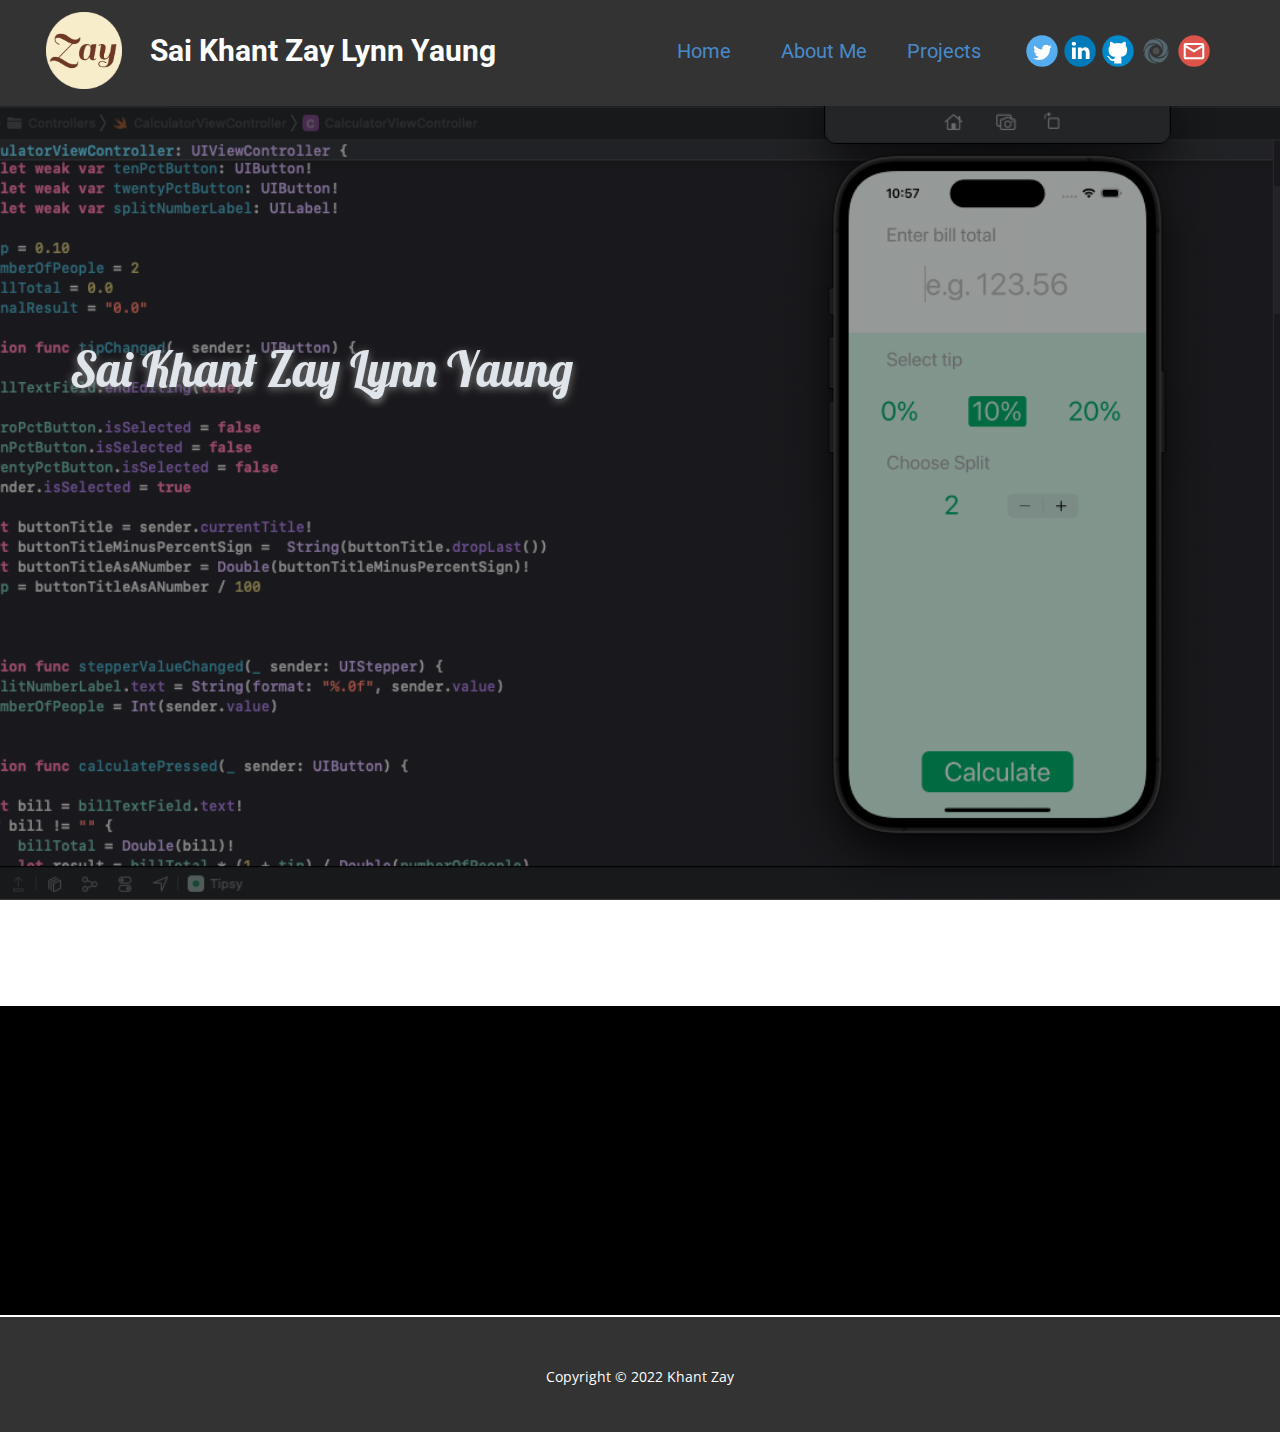
<file: index.html>
<!DOCTYPE html>
<html style="font-size: 16px;" lang="en"><head>
    <meta name="viewport" content="width=device-width, initial-scale=1.0">
    <meta charset="utf-8">
    <meta name="keywords" content="Sai Khant Zay Lynn Yaung, &amp;quot;Your job is to discover the world and then with all your heart give yourself to it&amp;quot;">
    <meta name="description" content="">
    <title>Home</title>
    <link rel="stylesheet" href="nicepage.css" media="screen">
<link rel="stylesheet" href="Home.css" media="screen">
    <script class="u-script" type="text/javascript" src="jquery.js" defer=""></script>
    <script class="u-script" type="text/javascript" src="nicepage.js" defer=""></script>
    <meta name="generator" content="Nicepage 4.18.5, nicepage.com">
    <link rel="icon" href="images/favicon.png">
    <link id="u-theme-google-font" rel="stylesheet" href="https://fonts.googleapis.com/css?family=Roboto:100,100i,300,300i,400,400i,500,500i,700,700i,900,900i|Open+Sans:300,300i,400,400i,500,500i,600,600i,700,700i,800,800i">
    <link id="u-page-google-font" rel="stylesheet" href="https://fonts.googleapis.com/css?family=Lobster:400">
    
    
    
    <script type="application/ld+json">{
      "@context": "http://schema.org",
      "@type": "Organization",
      "name": "My Portfolio",
      "logo": "/images/profile-modified.png",
      "sameAs": [
          "https://twitter.com/Khant_SoDOpe",
          "www.linkedin.com/in/khant-zay",
          "https://github.com/Khantzay2113",
          "https://replit.com/@KhantZay1",
          "mailto:khantzay.ly@gmail.com"
      ]
}</script>
    <meta name="theme-color" content="#478ac9">
    <meta name="twitter:site" content="@KhantzayL">
    <meta name="twitter:card" content="summary_large_image">
    <meta name="twitter:title" content="Home">
    <meta name="twitter:description" content="My Portfolio">
    <meta property="og:title" content="Home">
    <meta property="og:description" content="">
    <meta property="og:type" content="website">
  </head>
  <body class="u-body u-xl-mode" data-lang="en"><header class="u-clearfix u-grey-80 u-header u-sticky u-sticky-6945 u-header" id="sec-f4e2"><div class="u-clearfix u-sheet u-sheet-1">
        <a href="khantzay.atwebpages.com" class="u-image u-logo u-image-1" data-image-width="842" data-image-height="842" title="Logo">
          <img src="/images/profile-modified.png" class="u-logo-image u-logo-image-1">
        </a>
        <div class="u-layout-grid u-list u-list-1">
          <div class="u-repeater u-repeater-1">
            <div class="u-align-center u-container-style u-list-item u-repeater-item u-shape-rectangle">
              <div class="u-container-layout u-similar-container u-valign-middle-lg u-valign-middle-xl u-valign-top-xs u-container-layout-1">
                <h5 class="u-align-center-md u-align-center-sm u-align-center-xs u-custom-item u-text u-text-1">
                  <a class="u-active-none u-border-none u-btn u-button-link u-button-style u-hover-none u-none u-text-palette-1-base u-btn-1" href="/index.html">Home</a>
                </h5>
              </div>
            </div>
            <div class="u-align-center u-container-style u-list-item u-repeater-item u-shape-rectangle">
              <div class="u-container-layout u-similar-container u-valign-middle-lg u-valign-middle-xl u-valign-top-xs u-container-layout-2">
                <h5 class="u-align-center-md u-align-center-sm u-align-center-xs u-custom-item u-text u-text-2">
                  <a class="u-active-none u-border-none u-btn u-button-link u-button-style u-hover-none u-none u-text-palette-1-base u-btn-2" href="/About-Me.html">About Me</a>
                </h5>
              </div>
            </div>
            <div class="u-align-center u-container-style u-list-item u-repeater-item u-shape-rectangle">
              <div class="u-container-layout u-similar-container u-valign-middle-lg u-valign-middle-xl u-valign-top-xs u-container-layout-3">
                <h5 class="u-align-center-md u-align-center-sm u-align-center-xs u-custom-item u-text u-text-3">
                  <a class="u-active-none u-border-none u-btn u-button-link u-button-style u-hover-none u-none u-text-palette-1-base u-btn-3" href="/Projects.html">Projects<br>
                  </a>
                </h5>
              </div>
            </div>
          </div>
        </div>
        <h2 class="u-text u-text-default u-text-4">Sai Khant Zay Lynn Yaung</h2>
        <div class="u-social-icons u-spacing-6 u-social-icons-1">
          <a class="u-social-url" title="twitter" target="_blank" href="https://twitter.com/@KhantzayL"><span class="u-icon u-social-icon u-social-twitter u-icon-1"><svg class="u-svg-link" preserveAspectRatio="xMidYMin slice" viewBox="0 0 112 112" style=""><use xmlns:xlink="http://www.w3.org/1999/xlink" xlink:href="#svg-0b40"></use></svg><svg class="u-svg-content" viewBox="0 0 112 112" x="0" y="0" id="svg-0b40"><circle fill="currentColor" class="st0" cx="56.1" cy="56.1" r="55"></circle><path fill="#FFFFFF" d="M83.8,47.3c0,0.6,0,1.2,0,1.7c0,17.7-13.5,38.2-38.2,38.2C38,87.2,31,85,25,81.2c1,0.1,2.1,0.2,3.2,0.2
c6.3,0,12.1-2.1,16.7-5.7c-5.9-0.1-10.8-4-12.5-9.3c0.8,0.2,1.7,0.2,2.5,0.2c1.2,0,2.4-0.2,3.5-0.5c-6.1-1.2-10.8-6.7-10.8-13.1
c0-0.1,0-0.1,0-0.2c1.8,1,3.9,1.6,6.1,1.7c-3.6-2.4-6-6.5-6-11.2c0-2.5,0.7-4.8,1.8-6.7c6.6,8.1,16.5,13.5,27.6,14
c-0.2-1-0.3-2-0.3-3.1c0-7.4,6-13.4,13.4-13.4c3.9,0,7.3,1.6,9.8,4.2c3.1-0.6,5.9-1.7,8.5-3.3c-1,3.1-3.1,5.8-5.9,7.4
c2.7-0.3,5.3-1,7.7-2.1C88.7,43,86.4,45.4,83.8,47.3z"></path></svg></span>
          </a>
          <a class="u-social-url" target="_blank" data-type="LinkedIn" title="LinkedIn" href="https://www.linkedin.com/in/khant-zay/"><span class="u-icon u-social-icon u-social-linkedin u-icon-2"><svg class="u-svg-link" preserveAspectRatio="xMidYMin slice" viewBox="0 0 112 112" style=""><use xmlns:xlink="http://www.w3.org/1999/xlink" xlink:href="#svg-bd81"></use></svg><svg class="u-svg-content" viewBox="0 0 112 112" x="0" y="0" id="svg-bd81"><circle fill="currentColor" cx="56.1" cy="56.1" r="55"></circle><path fill="#FFFFFF" d="M41.3,83.7H27.9V43.4h13.4V83.7z M34.6,37.9L34.6,37.9c-4.6,0-7.5-3.1-7.5-7c0-4,3-7,7.6-7s7.4,3,7.5,7
            C42.2,34.8,39.2,37.9,34.6,37.9z M89.6,83.7H76.2V62.2c0-5.4-1.9-9.1-6.8-9.1c-3.7,0-5.9,2.5-6.9,4.9c-0.4,0.9-0.4,2.1-0.4,3.3v22.5
            H48.7c0,0,0.2-36.5,0-40.3h13.4v5.7c1.8-2.7,5-6.7,12.1-6.7c8.8,0,15.4,5.8,15.4,18.1V83.7z"></path></svg></span>
          </a>
          <a class="u-social-url" target="_blank" data-type="Github" title="Github" href="https://github.com/Khantzay2113"><span class="u-icon u-social-github u-social-icon u-icon-3"><svg class="u-svg-link" preserveAspectRatio="xMidYMin slice" viewBox="0 0 112 112" style=""><use xmlns:xlink="http://www.w3.org/1999/xlink" xlink:href="#svg-bb9b"></use></svg><svg class="u-svg-content" viewBox="0 0 112 112" x="0" y="0" id="svg-bb9b"><circle fill="currentColor" cx="56.1" cy="56.1" r="55"></circle><path fill="#FFFFFF" d="M88,51.3c0-5.5-1.9-10.2-5.3-13.7c0.6-1.3,2.3-6.5-0.5-13.5c0,0-4.2-1.4-14,5.3c-4.1-1.1-8.4-1.7-12.7-1.8
	c-4.3,0-8.7,0.6-12.7,1.8c-9.7-6.6-14-5.3-14-5.3c-2.8,7-1,12.2-0.5,13.5C25,41.2,23,45.7,23,51.3c0,19.6,11.9,23.9,23.3,25.2
	c-1.5,1.3-2.8,3.5-3.2,6.8c-3,1.3-10.2,3.6-14.9-4.3c0,0-2.7-4.9-7.8-5.3c0,0-5-0.1-0.4,3.1c0,0,3.3,1.6,5.6,7.5c0,0,3,9.1,17.2,6
	c0,4.3,0.1,8.3,0.1,9.5h25.2c0-1.7,0.1-7.2,0.1-14c0-4.7-1.7-7.9-3.4-9.4C76,75.2,88,70.9,88,51.3z"></path></svg></span>
          </a>
          <a class="u-social-url" target="_blank" data-type="Custom" title="Replit" href="https://replit.com/@KhantZay1"><span class="u-file-icon u-icon u-social-custom u-social-icon u-icon-4"><img src="/images/768px-Repl.it_logo.svg.png" alt=""></span>
          </a>
          <a class="u-social-url" target="_blank" data-type="Email" title="Email" href="mailto:khantzay.ly@gmail.com"><span class="u-icon u-social-email u-social-icon u-icon-5"><svg class="u-svg-link" preserveAspectRatio="xMidYMin slice" viewBox="0 0 112 112" style=""><use xmlns:xlink="http://www.w3.org/1999/xlink" xlink:href="#svg-33c9"></use></svg><svg class="u-svg-content" viewBox="0 0 112 112" x="0" y="0" id="svg-33c9"><circle fill="currentColor" cx="56.1" cy="56.1" r="55"></circle><path id="path3864" fill="#FFFFFF" d="M27.2,28h57.6c4,0,7.2,3.2,7.2,7.2l0,0v42.7c0,3.9-3.2,7.2-7.2,7.2l0,0H27.2
	c-4,0-7.2-3.2-7.2-7.2V35.2C20,31.1,23.2,28,27.2,28 M56,52.9l28.8-17.8H27.2L56,52.9 M27.2,77.7h57.6V43.5L56,61.3L27.2,43.5V77.7z
	"></path></svg></span>
          </a>
        </div>
      </div><style class="u-sticky-style" data-style-id="6945">.u-sticky-fixed.u-sticky-6945:before, .u-body.u-sticky-fixed .u-sticky-6945:before {
borders: top right bottom left !important
}</style></header>
    <section class="u-clearfix u-image u-shading u-section-1" id="sec-4ad6" data-image-width="1342" data-image-height="768">
      <div class="u-clearfix u-sheet u-sheet-1">
        <h1 class="u-text u-text-default u-text-palette-5-light-2 u-text-1" data-animation-name="customAnimationIn" data-animation-duration="1000">Sai Khant Zay Lynn Yaung</h1>
        <h3 class="u-text u-text-custom-color-2 u-text-default u-text-2" data-animation-name="customAnimationIn" data-animation-duration="1000" data-animation-delay="1000" data-animation-direction="Left">IOS Developer</h3>
      </div>
    </section>
    <section class="u-black u-clearfix u-section-2" id="sec-23f1">
      <div class="u-clearfix u-sheet u-valign-middle-md u-valign-middle-sm u-valign-middle-xs u-sheet-1">
        <h1 class="u-align-center u-text u-text-default u-text-1" data-animation-name="customAnimationIn" data-animation-duration="2000">"Your job is to discover the world and then with all your heart give yourself to it"</h1>
        <h3 class="u-align-center u-text u-text-default u-text-2" data-animation-name="customAnimationIn" data-animation-duration="1000">Buddha </h3>
      </div>
    </section>
    
    
    <footer class="u-align-center u-border-2 u-border-no-bottom u-border-no-left u-border-no-right u-border-white u-clearfix u-footer u-grey-80 u-footer" id="sec-a686"><div class="u-clearfix u-sheet u-sheet-1">
        <p class="u-small-text u-text u-text-variant u-text-1">Copyright © 2022 Khant Zay</p>
      </div></footer>
  
</body></html>
</file>
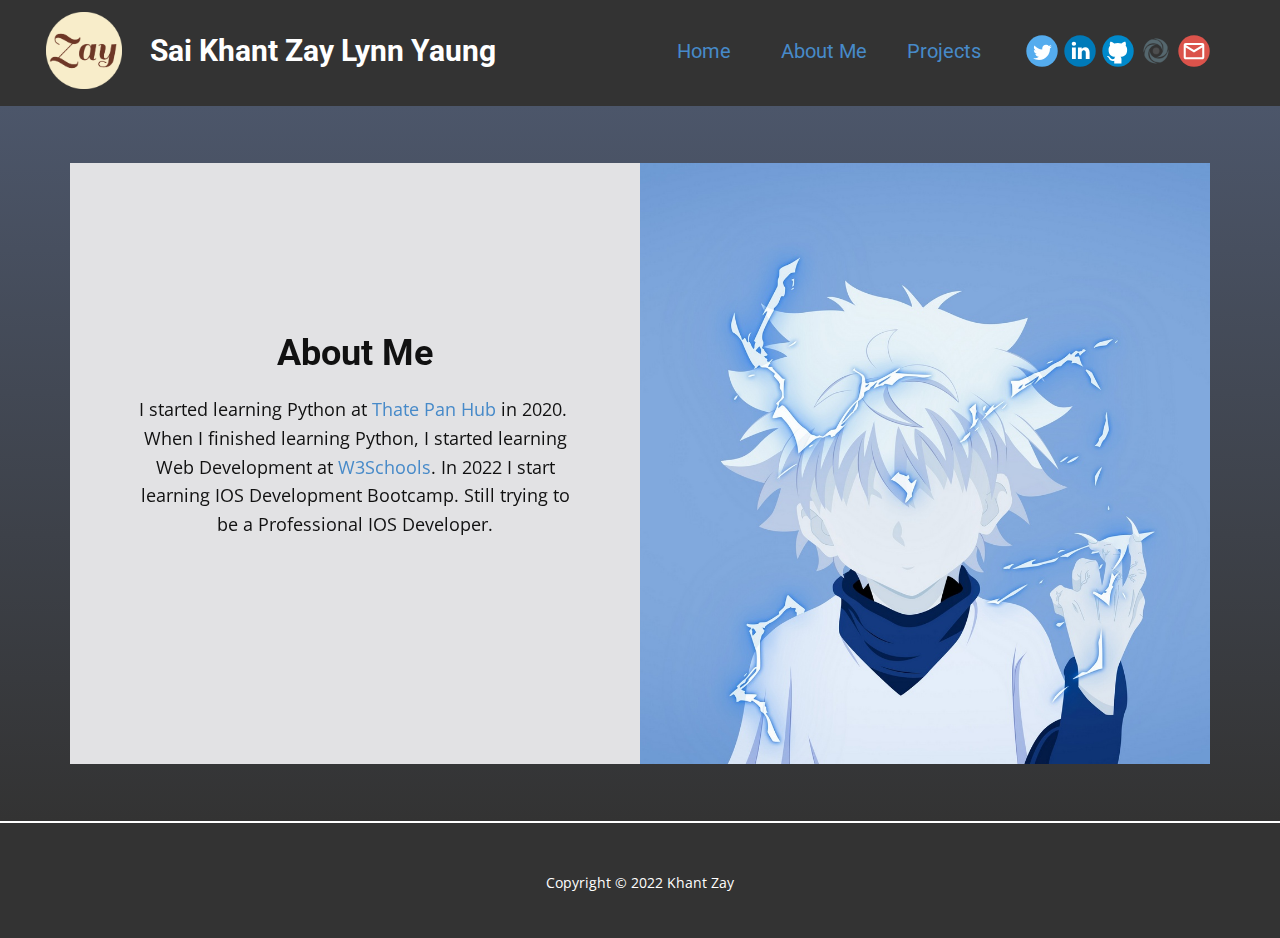
<file: About-Me.html>
<!DOCTYPE html>
<html style="font-size: 16px;" lang="en"><head>
    <meta name="viewport" content="width=device-width, initial-scale=1.0">
    <meta charset="utf-8">
    <meta name="keywords" content="Sai Khant Zay Lynn Yaung">
    <meta name="description" content="">
    <title>About Me</title>
    <link rel="stylesheet" href="nicepage.css" media="screen">
<link rel="stylesheet" href="About-Me.css" media="screen">
    <script class="u-script" type="text/javascript" src="jquery.js" defer=""></script>
    <script class="u-script" type="text/javascript" src="nicepage.js" defer=""></script>
    <meta name="generator" content="Nicepage 4.18.5, nicepage.com">
    <link rel="icon" href="images/favicon.png">
    <link id="u-theme-google-font" rel="stylesheet" href="https://fonts.googleapis.com/css?family=Roboto:100,100i,300,300i,400,400i,500,500i,700,700i,900,900i|Open+Sans:300,300i,400,400i,500,500i,600,600i,700,700i,800,800i">
    
    
    <script type="application/ld+json">{
      "@context": "http://schema.org",
      "@type": "Organization",
      "name": "My Portfolio",
      "logo": "/images/profile-modified.png",
      "sameAs": [
          "https://twitter.com/Khant_SoDOpe",
          "www.linkedin.com/in/khant-zay",
          "https://github.com/Khantzay2113",
          "https://replit.com/@KhantZay1",
          "mailto:khantzay.ly@gmail.com"
      ]
}</script>
    <meta name="theme-color" content="#478ac9">
    <meta name="twitter:site" content="@KhantzayL">
    <meta name="twitter:card" content="summary_large_image">
    <meta name="twitter:title" content="About Me">
    <meta name="twitter:description" content="My Portfolio">
    <meta property="og:title" content="About Me">
    <meta property="og:description" content="">
    <meta property="og:type" content="website">
  </head>
  <body class="u-body u-xl-mode" data-lang="en"><header class="u-clearfix u-grey-80 u-header u-sticky u-sticky-6945 u-header" id="sec-f4e2"><div class="u-clearfix u-sheet u-sheet-1">
        <a href="khantzay.atwebpages.com" class="u-image u-logo u-image-1" data-image-width="842" data-image-height="842" title="Logo">
          <img src="/images/profile-modified.png" class="u-logo-image u-logo-image-1">
        </a>
        <div class="u-layout-grid u-list u-list-1">
          <div class="u-repeater u-repeater-1">
            <div class="u-align-center u-container-style u-list-item u-repeater-item u-shape-rectangle">
              <div class="u-container-layout u-similar-container u-valign-middle-lg u-valign-middle-xl u-valign-top-xs u-container-layout-1">
                <h5 class="u-align-center-md u-align-center-sm u-align-center-xs u-custom-item u-text u-text-1">
                  <a class="u-active-none u-border-none u-btn u-button-link u-button-style u-hover-none u-none u-text-palette-1-base u-btn-1" href="/index.html">Home</a>
                </h5>
              </div>
            </div>
            <div class="u-align-center u-container-style u-list-item u-repeater-item u-shape-rectangle">
              <div class="u-container-layout u-similar-container u-valign-middle-lg u-valign-middle-xl u-valign-top-xs u-container-layout-2">
                <h5 class="u-align-center-md u-align-center-sm u-align-center-xs u-custom-item u-text u-text-2">
                  <a class="u-active-none u-border-none u-btn u-button-link u-button-style u-hover-none u-none u-text-palette-1-base u-btn-2" href="/About-Me.html">About Me</a>
                </h5>
              </div>
            </div>
            <div class="u-align-center u-container-style u-list-item u-repeater-item u-shape-rectangle">
              <div class="u-container-layout u-similar-container u-valign-middle-lg u-valign-middle-xl u-valign-top-xs u-container-layout-3">
                <h5 class="u-align-center-md u-align-center-sm u-align-center-xs u-custom-item u-text u-text-3">
                  <a class="u-active-none u-border-none u-btn u-button-link u-button-style u-hover-none u-none u-text-palette-1-base u-btn-3" href="/Projects.html">Projects<br>
                  </a>
                </h5>
              </div>
            </div>
          </div>
        </div>
        <h2 class="u-text u-text-default u-text-4">Sai Khant Zay Lynn Yaung</h2>
        <div class="u-social-icons u-spacing-6 u-social-icons-1">
          <a class="u-social-url" title="twitter" target="_blank" href="https://twitter.com/@KhantzayL"><span class="u-icon u-social-icon u-social-twitter u-icon-1"><svg class="u-svg-link" preserveAspectRatio="xMidYMin slice" viewBox="0 0 112 112" style=""><use xmlns:xlink="http://www.w3.org/1999/xlink" xlink:href="#svg-0b40"></use></svg><svg class="u-svg-content" viewBox="0 0 112 112" x="0" y="0" id="svg-0b40"><circle fill="currentColor" class="st0" cx="56.1" cy="56.1" r="55"></circle><path fill="#FFFFFF" d="M83.8,47.3c0,0.6,0,1.2,0,1.7c0,17.7-13.5,38.2-38.2,38.2C38,87.2,31,85,25,81.2c1,0.1,2.1,0.2,3.2,0.2
c6.3,0,12.1-2.1,16.7-5.7c-5.9-0.1-10.8-4-12.5-9.3c0.8,0.2,1.7,0.2,2.5,0.2c1.2,0,2.4-0.2,3.5-0.5c-6.1-1.2-10.8-6.7-10.8-13.1
c0-0.1,0-0.1,0-0.2c1.8,1,3.9,1.6,6.1,1.7c-3.6-2.4-6-6.5-6-11.2c0-2.5,0.7-4.8,1.8-6.7c6.6,8.1,16.5,13.5,27.6,14
c-0.2-1-0.3-2-0.3-3.1c0-7.4,6-13.4,13.4-13.4c3.9,0,7.3,1.6,9.8,4.2c3.1-0.6,5.9-1.7,8.5-3.3c-1,3.1-3.1,5.8-5.9,7.4
c2.7-0.3,5.3-1,7.7-2.1C88.7,43,86.4,45.4,83.8,47.3z"></path></svg></span>
          </a>
          <a class="u-social-url" target="_blank" data-type="LinkedIn" title="LinkedIn" href="https://www.linkedin.com/in/khant-zay/"><span class="u-icon u-social-icon u-social-linkedin u-icon-2"><svg class="u-svg-link" preserveAspectRatio="xMidYMin slice" viewBox="0 0 112 112" style=""><use xmlns:xlink="http://www.w3.org/1999/xlink" xlink:href="#svg-bd81"></use></svg><svg class="u-svg-content" viewBox="0 0 112 112" x="0" y="0" id="svg-bd81"><circle fill="currentColor" cx="56.1" cy="56.1" r="55"></circle><path fill="#FFFFFF" d="M41.3,83.7H27.9V43.4h13.4V83.7z M34.6,37.9L34.6,37.9c-4.6,0-7.5-3.1-7.5-7c0-4,3-7,7.6-7s7.4,3,7.5,7
            C42.2,34.8,39.2,37.9,34.6,37.9z M89.6,83.7H76.2V62.2c0-5.4-1.9-9.1-6.8-9.1c-3.7,0-5.9,2.5-6.9,4.9c-0.4,0.9-0.4,2.1-0.4,3.3v22.5
            H48.7c0,0,0.2-36.5,0-40.3h13.4v5.7c1.8-2.7,5-6.7,12.1-6.7c8.8,0,15.4,5.8,15.4,18.1V83.7z"></path></svg></span>
          </a>
          <a class="u-social-url" target="_blank" data-type="Github" title="Github" href="https://github.com/Khantzay2113"><span class="u-icon u-social-github u-social-icon u-icon-3"><svg class="u-svg-link" preserveAspectRatio="xMidYMin slice" viewBox="0 0 112 112" style=""><use xmlns:xlink="http://www.w3.org/1999/xlink" xlink:href="#svg-bb9b"></use></svg><svg class="u-svg-content" viewBox="0 0 112 112" x="0" y="0" id="svg-bb9b"><circle fill="currentColor" cx="56.1" cy="56.1" r="55"></circle><path fill="#FFFFFF" d="M88,51.3c0-5.5-1.9-10.2-5.3-13.7c0.6-1.3,2.3-6.5-0.5-13.5c0,0-4.2-1.4-14,5.3c-4.1-1.1-8.4-1.7-12.7-1.8
	c-4.3,0-8.7,0.6-12.7,1.8c-9.7-6.6-14-5.3-14-5.3c-2.8,7-1,12.2-0.5,13.5C25,41.2,23,45.7,23,51.3c0,19.6,11.9,23.9,23.3,25.2
	c-1.5,1.3-2.8,3.5-3.2,6.8c-3,1.3-10.2,3.6-14.9-4.3c0,0-2.7-4.9-7.8-5.3c0,0-5-0.1-0.4,3.1c0,0,3.3,1.6,5.6,7.5c0,0,3,9.1,17.2,6
	c0,4.3,0.1,8.3,0.1,9.5h25.2c0-1.7,0.1-7.2,0.1-14c0-4.7-1.7-7.9-3.4-9.4C76,75.2,88,70.9,88,51.3z"></path></svg></span>
          </a>
          <a class="u-social-url" target="_blank" data-type="Custom" title="Replit" href="https://replit.com/@KhantZay1"><span class="u-file-icon u-icon u-social-custom u-social-icon u-icon-4"><img src="/images/768px-Repl.it_logo.svg.png" alt=""></span>
          </a>
          <a class="u-social-url" target="_blank" data-type="Email" title="Email" href="mailto:khantzay.ly@gmail.com"><span class="u-icon u-social-email u-social-icon u-icon-5"><svg class="u-svg-link" preserveAspectRatio="xMidYMin slice" viewBox="0 0 112 112" style=""><use xmlns:xlink="http://www.w3.org/1999/xlink" xlink:href="#svg-33c9"></use></svg><svg class="u-svg-content" viewBox="0 0 112 112" x="0" y="0" id="svg-33c9"><circle fill="currentColor" cx="56.1" cy="56.1" r="55"></circle><path id="path3864" fill="#FFFFFF" d="M27.2,28h57.6c4,0,7.2,3.2,7.2,7.2l0,0v42.7c0,3.9-3.2,7.2-7.2,7.2l0,0H27.2
	c-4,0-7.2-3.2-7.2-7.2V35.2C20,31.1,23.2,28,27.2,28 M56,52.9l28.8-17.8H27.2L56,52.9 M27.2,77.7h57.6V43.5L56,61.3L27.2,43.5V77.7z
	"></path></svg></span>
          </a>
        </div>
      </div><style class="u-sticky-style" data-style-id="6945">.u-sticky-fixed.u-sticky-6945:before, .u-body.u-sticky-fixed .u-sticky-6945:before {
borders: top right bottom left !important
}</style></header>
    <section class="u-clearfix u-gradient u-section-1" id="sec-5841">
      <div class="u-clearfix u-sheet u-valign-middle u-sheet-1">
        <div class="u-clearfix u-expanded-width u-gutter-0 u-layout-wrap u-layout-wrap-1">
          <div class="u-layout" style="">
            <div class="u-layout-row" style="">
              <div class="u-align-center u-container-style u-custom-color-2 u-layout-cell u-left-cell u-size-30 u-size-xs-60 u-layout-cell-1" src="">
                <div class="u-container-layout u-container-layout-1">
                  <h2 class="u-text u-text-default u-text-1" data-animation-name="customAnimationIn" data-animation-duration="1000">About Me</h2>
                  <p class="u-text u-text-2" data-animation-name="customAnimationIn" data-animation-duration="1000">I started learning Python at&nbsp;<a dataquery="YWRpX2xpbmtfODZkNzk5ZWE=" class="u-active-none u-border-none u-btn u-button-style u-hover-none u-none u-text-palette-1-base u-btn-1">Thate Pan Hub</a>&nbsp;in 2020.&nbsp; When I finished learning Python, I started learning Web Development at&nbsp;<a dataquery="YWRpX2xpbmtfZmRmMWI4YmY=" class="u-active-none u-border-none u-btn u-button-style u-hover-none u-none u-text-palette-1-base u-btn-2">W3Schools</a>. In 2022 I start learning IOS Development Bootcamp. Still trying to be a Professional IOS Developer.  
                  </p>
                </div>
              </div>
              <div class="u-align-center u-container-style u-image u-image-default u-layout-cell u-right-cell u-size-30 u-size-xs-60 u-image-1" src="" data-image-width="3840" data-image-height="2160">
                <div class="u-container-layout u-container-layout-2" src=""></div>
              </div>
            </div>
          </div>
        </div>
      </div>
    </section>
    
    
    <footer class="u-align-center u-border-2 u-border-no-bottom u-border-no-left u-border-no-right u-border-white u-clearfix u-footer u-grey-80 u-footer" id="sec-a686"><div class="u-clearfix u-sheet u-sheet-1">
        <p class="u-small-text u-text u-text-variant u-text-1">Copyright © 2022 Khant Zay</p>
      </div></footer>

</body></html>
</file>
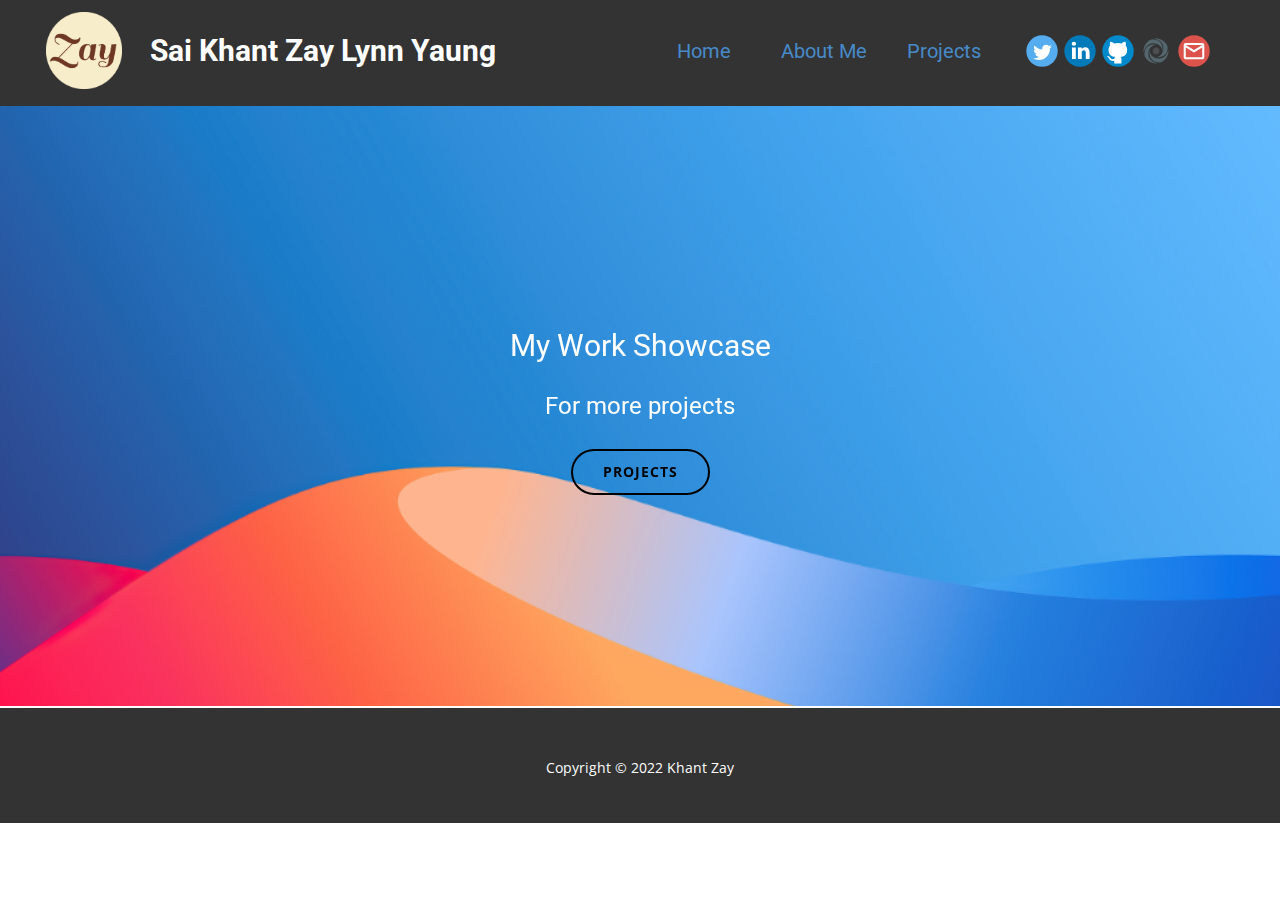
<file: Projects.html>
<!DOCTYPE html>
<html style="font-size: 16px;" lang="en"><head>
    <meta name="viewport" content="width=device-width, initial-scale=1.0">
    <meta charset="utf-8">
    <meta name="keywords" content="Sai Khant Zay Lynn Yaung">
    <meta name="description" content="">
    <title>Projects</title>
    <link rel="stylesheet" href="nicepage.css" media="screen">
<link rel="stylesheet" href="Projects.css" media="screen">
    <script class="u-script" type="text/javascript" src="jquery.js" defer=""></script>
    <script class="u-script" type="text/javascript" src="nicepage.js" defer=""></script>
    <meta name="generator" content="Nicepage 4.18.5, nicepage.com">
    <link rel="icon" href="images/favicon.png">
    <link id="u-theme-google-font" rel="stylesheet" href="https://fonts.googleapis.com/css?family=Roboto:100,100i,300,300i,400,400i,500,500i,700,700i,900,900i|Open+Sans:300,300i,400,400i,500,500i,600,600i,700,700i,800,800i">
    
    
    <script type="application/ld+json">{
		"@context": "http://schema.org",
		"@type": "Organization",
		"name": "My Portfolio",
		"logo": "/images/profile-modified.png",
		"sameAs": [
				"https://twitter.com/Khant_SoDOpe",
				"www.linkedin.com/in/khant-zay",
				"https://github.com/Khantzay2113",
				"https://replit.com/@KhantZay1",
				"mailto:khantzay.ly@gmail.com"
		]
}</script>
    <meta name="theme-color" content="#478ac9">
    <meta name="twitter:site" content="@KhantzayL">
    <meta name="twitter:card" content="summary_large_image">
    <meta name="twitter:title" content="Projects">
    <meta name="twitter:description" content="My Portfolio">
    <meta property="og:title" content="Projects">
    <meta property="og:description" content="">
    <meta property="og:type" content="website">
  </head>
  <body class="u-body u-xl-mode" data-lang="en"><header class="u-clearfix u-grey-80 u-header u-sticky u-sticky-6945 u-header" id="sec-f4e2"><div class="u-clearfix u-sheet u-sheet-1">
        <a href="khantzay.atwebpages.com" class="u-image u-logo u-image-1" data-image-width="842" data-image-height="842" title="Logo">
          <img src="/images/profile-modified.png" class="u-logo-image u-logo-image-1">
        </a>
        <div class="u-layout-grid u-list u-list-1">
          <div class="u-repeater u-repeater-1">
            <div class="u-align-center u-container-style u-list-item u-repeater-item u-shape-rectangle">
              <div class="u-container-layout u-similar-container u-valign-middle-lg u-valign-middle-xl u-valign-top-xs u-container-layout-1">
                <h5 class="u-align-center-md u-align-center-sm u-align-center-xs u-custom-item u-text u-text-1">
                  <a class="u-active-none u-border-none u-btn u-button-link u-button-style u-hover-none u-none u-text-palette-1-base u-btn-1" href="/index.html">Home</a>
                </h5>
              </div>
            </div>
            <div class="u-align-center u-container-style u-list-item u-repeater-item u-shape-rectangle">
              <div class="u-container-layout u-similar-container u-valign-middle-lg u-valign-middle-xl u-valign-top-xs u-container-layout-2">
                <h5 class="u-align-center-md u-align-center-sm u-align-center-xs u-custom-item u-text u-text-2">
                  <a class="u-active-none u-border-none u-btn u-button-link u-button-style u-hover-none u-none u-text-palette-1-base u-btn-2" href="/About-Me.html">About Me</a>
                </h5>
              </div>
            </div>
            <div class="u-align-center u-container-style u-list-item u-repeater-item u-shape-rectangle">
              <div class="u-container-layout u-similar-container u-valign-middle-lg u-valign-middle-xl u-valign-top-xs u-container-layout-3">
                <h5 class="u-align-center-md u-align-center-sm u-align-center-xs u-custom-item u-text u-text-3">
                  <a class="u-active-none u-border-none u-btn u-button-link u-button-style u-hover-none u-none u-text-palette-1-base u-btn-3" href="/Projects.html">Projects<br>
                  </a>
                </h5>
              </div>
            </div>
          </div>
        </div>
        <h2 class="u-text u-text-default u-text-4">Sai Khant Zay Lynn Yaung</h2>
        <div class="u-social-icons u-spacing-6 u-social-icons-1">
          <a class="u-social-url" title="twitter" target="_blank" href="https://twitter.com/@KhantzayL"><span class="u-icon u-social-icon u-social-twitter u-icon-1"><svg class="u-svg-link" preserveAspectRatio="xMidYMin slice" viewBox="0 0 112 112" style=""><use xmlns:xlink="http://www.w3.org/1999/xlink" xlink:href="#svg-0b40"></use></svg><svg class="u-svg-content" viewBox="0 0 112 112" x="0" y="0" id="svg-0b40"><circle fill="currentColor" class="st0" cx="56.1" cy="56.1" r="55"></circle><path fill="#FFFFFF" d="M83.8,47.3c0,0.6,0,1.2,0,1.7c0,17.7-13.5,38.2-38.2,38.2C38,87.2,31,85,25,81.2c1,0.1,2.1,0.2,3.2,0.2
c6.3,0,12.1-2.1,16.7-5.7c-5.9-0.1-10.8-4-12.5-9.3c0.8,0.2,1.7,0.2,2.5,0.2c1.2,0,2.4-0.2,3.5-0.5c-6.1-1.2-10.8-6.7-10.8-13.1
c0-0.1,0-0.1,0-0.2c1.8,1,3.9,1.6,6.1,1.7c-3.6-2.4-6-6.5-6-11.2c0-2.5,0.7-4.8,1.8-6.7c6.6,8.1,16.5,13.5,27.6,14
c-0.2-1-0.3-2-0.3-3.1c0-7.4,6-13.4,13.4-13.4c3.9,0,7.3,1.6,9.8,4.2c3.1-0.6,5.9-1.7,8.5-3.3c-1,3.1-3.1,5.8-5.9,7.4
c2.7-0.3,5.3-1,7.7-2.1C88.7,43,86.4,45.4,83.8,47.3z"></path></svg></span>
          </a>
          <a class="u-social-url" target="_blank" data-type="LinkedIn" title="LinkedIn" href="https://www.linkedin.com/in/khant-zay/"><span class="u-icon u-social-icon u-social-linkedin u-icon-2"><svg class="u-svg-link" preserveAspectRatio="xMidYMin slice" viewBox="0 0 112 112" style=""><use xmlns:xlink="http://www.w3.org/1999/xlink" xlink:href="#svg-bd81"></use></svg><svg class="u-svg-content" viewBox="0 0 112 112" x="0" y="0" id="svg-bd81"><circle fill="currentColor" cx="56.1" cy="56.1" r="55"></circle><path fill="#FFFFFF" d="M41.3,83.7H27.9V43.4h13.4V83.7z M34.6,37.9L34.6,37.9c-4.6,0-7.5-3.1-7.5-7c0-4,3-7,7.6-7s7.4,3,7.5,7
            C42.2,34.8,39.2,37.9,34.6,37.9z M89.6,83.7H76.2V62.2c0-5.4-1.9-9.1-6.8-9.1c-3.7,0-5.9,2.5-6.9,4.9c-0.4,0.9-0.4,2.1-0.4,3.3v22.5
            H48.7c0,0,0.2-36.5,0-40.3h13.4v5.7c1.8-2.7,5-6.7,12.1-6.7c8.8,0,15.4,5.8,15.4,18.1V83.7z"></path></svg></span>
          </a>
          <a class="u-social-url" target="_blank" data-type="Github" title="Github" href="https://github.com/Khantzay2113"><span class="u-icon u-social-github u-social-icon u-icon-3"><svg class="u-svg-link" preserveAspectRatio="xMidYMin slice" viewBox="0 0 112 112" style=""><use xmlns:xlink="http://www.w3.org/1999/xlink" xlink:href="#svg-bb9b"></use></svg><svg class="u-svg-content" viewBox="0 0 112 112" x="0" y="0" id="svg-bb9b"><circle fill="currentColor" cx="56.1" cy="56.1" r="55"></circle><path fill="#FFFFFF" d="M88,51.3c0-5.5-1.9-10.2-5.3-13.7c0.6-1.3,2.3-6.5-0.5-13.5c0,0-4.2-1.4-14,5.3c-4.1-1.1-8.4-1.7-12.7-1.8
	c-4.3,0-8.7,0.6-12.7,1.8c-9.7-6.6-14-5.3-14-5.3c-2.8,7-1,12.2-0.5,13.5C25,41.2,23,45.7,23,51.3c0,19.6,11.9,23.9,23.3,25.2
	c-1.5,1.3-2.8,3.5-3.2,6.8c-3,1.3-10.2,3.6-14.9-4.3c0,0-2.7-4.9-7.8-5.3c0,0-5-0.1-0.4,3.1c0,0,3.3,1.6,5.6,7.5c0,0,3,9.1,17.2,6
	c0,4.3,0.1,8.3,0.1,9.5h25.2c0-1.7,0.1-7.2,0.1-14c0-4.7-1.7-7.9-3.4-9.4C76,75.2,88,70.9,88,51.3z"></path></svg></span>
          </a>
          <a class="u-social-url" target="_blank" data-type="Custom" title="Replit" href="https://replit.com/@KhantZay1"><span class="u-file-icon u-icon u-social-custom u-social-icon u-icon-4"><img src="/images/768px-Repl.it_logo.svg.png" alt=""></span>
          </a>
          <a class="u-social-url" target="_blank" data-type="Email" title="Email" href="mailto:khantzay.ly@gmail.com"><span class="u-icon u-social-email u-social-icon u-icon-5"><svg class="u-svg-link" preserveAspectRatio="xMidYMin slice" viewBox="0 0 112 112" style=""><use xmlns:xlink="http://www.w3.org/1999/xlink" xlink:href="#svg-33c9"></use></svg><svg class="u-svg-content" viewBox="0 0 112 112" x="0" y="0" id="svg-33c9"><circle fill="currentColor" cx="56.1" cy="56.1" r="55"></circle><path id="path3864" fill="#FFFFFF" d="M27.2,28h57.6c4,0,7.2,3.2,7.2,7.2l0,0v42.7c0,3.9-3.2,7.2-7.2,7.2l0,0H27.2
	c-4,0-7.2-3.2-7.2-7.2V35.2C20,31.1,23.2,28,27.2,28 M56,52.9l28.8-17.8H27.2L56,52.9 M27.2,77.7h57.6V43.5L56,61.3L27.2,43.5V77.7z
	"></path></svg></span>
          </a>
        </div>
      </div><style class="u-sticky-style" data-style-id="6945">.u-sticky-fixed.u-sticky-6945:before, .u-body.u-sticky-fixed .u-sticky-6945:before {
borders: top right bottom left !important
}</style></header>
    <section class="u-clearfix u-image u-section-1" id="sec-5725" data-image-width="1000" data-image-height="562">
      <div class="u-clearfix u-sheet u-sheet-1">
        <h3 class="u-text u-text-body-alt-color u-text-default u-text-1" data-animation-name="customAnimationIn" data-animation-duration="1000" data-animation-direction="">My Work Showcase</h3>
        <h5 class="u-text u-text-body-alt-color u-text-default u-text-2" data-animation-name="customAnimationIn" data-animation-duration="1000">For more projects</h5>
        <a href="https://github.com/Khantzay2113?tab=repositories" class="u-border-2 u-border-black u-border-hover-black u-btn u-btn-round u-button-style u-hover-black u-none u-radius-50 u-btn-1" data-animation-name="customAnimationIn" data-animation-duration="1000">Projects</a>
      </div>
    </section>
    
    
    <footer class="u-align-center u-border-2 u-border-no-bottom u-border-no-left u-border-no-right u-border-white u-clearfix u-footer u-grey-80 u-footer" id="sec-a686"><div class="u-clearfix u-sheet u-sheet-1">
        <p class="u-small-text u-text u-text-variant u-text-1">Copyright © 2022 Khant Zay</p>
      </div></footer>
  
</body></html>
</file>
